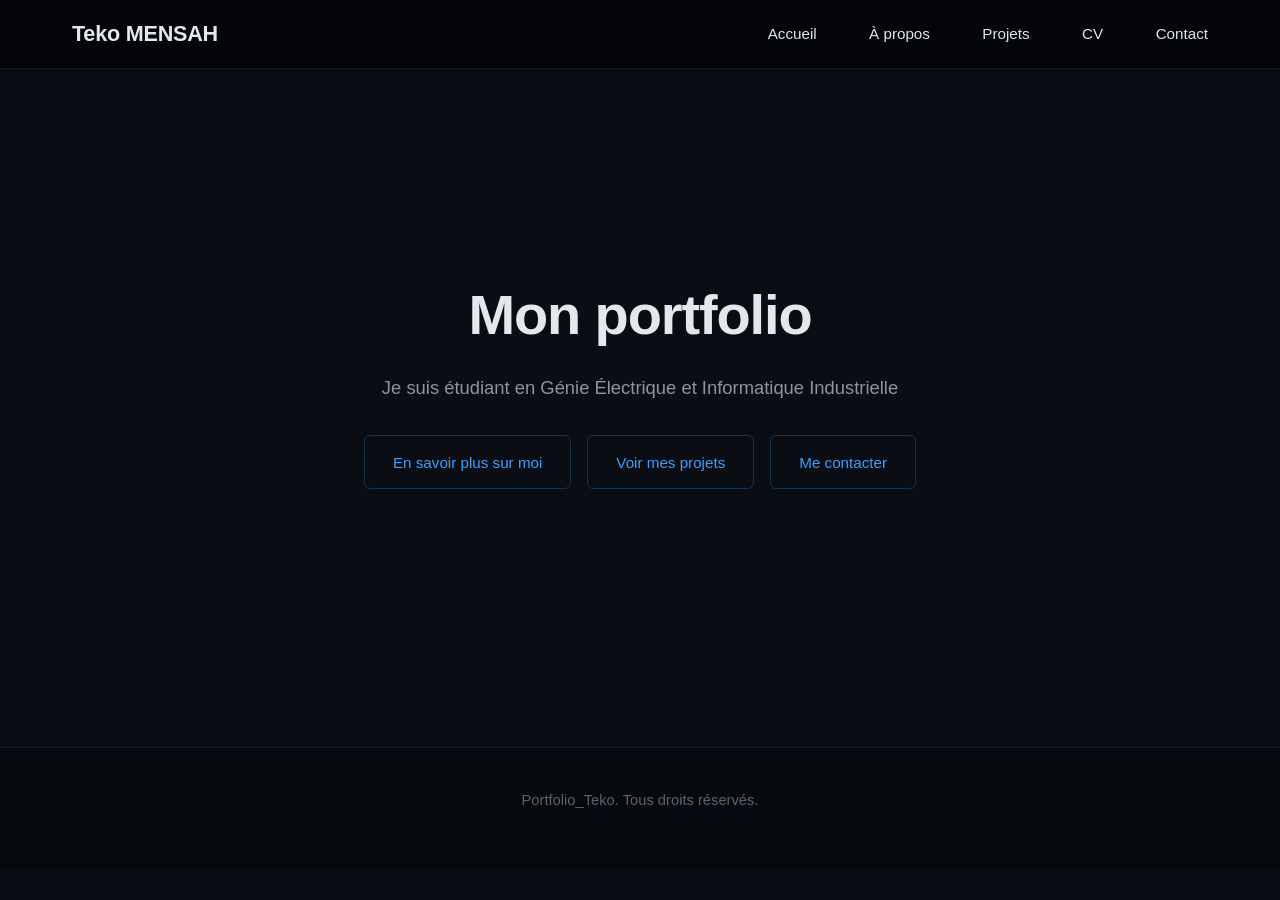
<file: index.html>
<!DOCTYPE html>
<html lang="fr">
<head>
  <meta charset="utf-8">
  <meta name="viewport" content="width=device-width, initial-scale=1">
  <title>Teko MENSAH - Portfolio</title>
  <link rel="stylesheet" href="style.css">
</head>


<body>

  <header style="background: rgba(0, 0, 0, 0.2); backdrop-filter: brightness(0.5);">
    <nav class="container flex-between" style="max-width:1200px; margin:0 auto; display:flex; align-items:center; justify-content:space-between;">
      <h1>Teko MENSAH</h1>
      <div>
        <a href="index.html" style="color:#e0e6ed; margin-right:1rem; text-decoration:none;">Accueil</a>
        <a href="about.html" style="color:#e0e6ed; margin-right:1rem; text-decoration:none;">À propos</a>
        <a href="projects.html" style="color:#e0e6ed; margin-right:1rem; text-decoration:none;">Projets</a>
        <a href="skills.html" style="color:#e0e6ed; margin-right:1rem; text-decoration:none;">CV</a>
        <a href="contact.html" style="color:#e0e6ed; text-decoration:none;">Contact</a>
      </div>
    </nav>
  </header>



  <main class="hero">
    <div class="hero-inner">
      <h1 class="hero-line">Mon portfolio</h1>
      <p class="hero-sub"> Je suis étudiant en Génie Électrique et Informatique Industrielle</p>
      <div class="hero-actions">
        <a class="btn btn-outline" href="about.html">En savoir plus sur moi</a>
        <a class="btn btn-outline" href="projects.html">Voir mes projets</a>
        <a class="btn btn-outline" href="contact.html">Me contacter</a>
      </div>
    </div>
  </main>




  <footer class="mt-5">
    <div class="container">
      <p> Portfolio_Teko. Tous droits réservés.</p>
    </div>
  </footer>

</body>
</html>
</file>
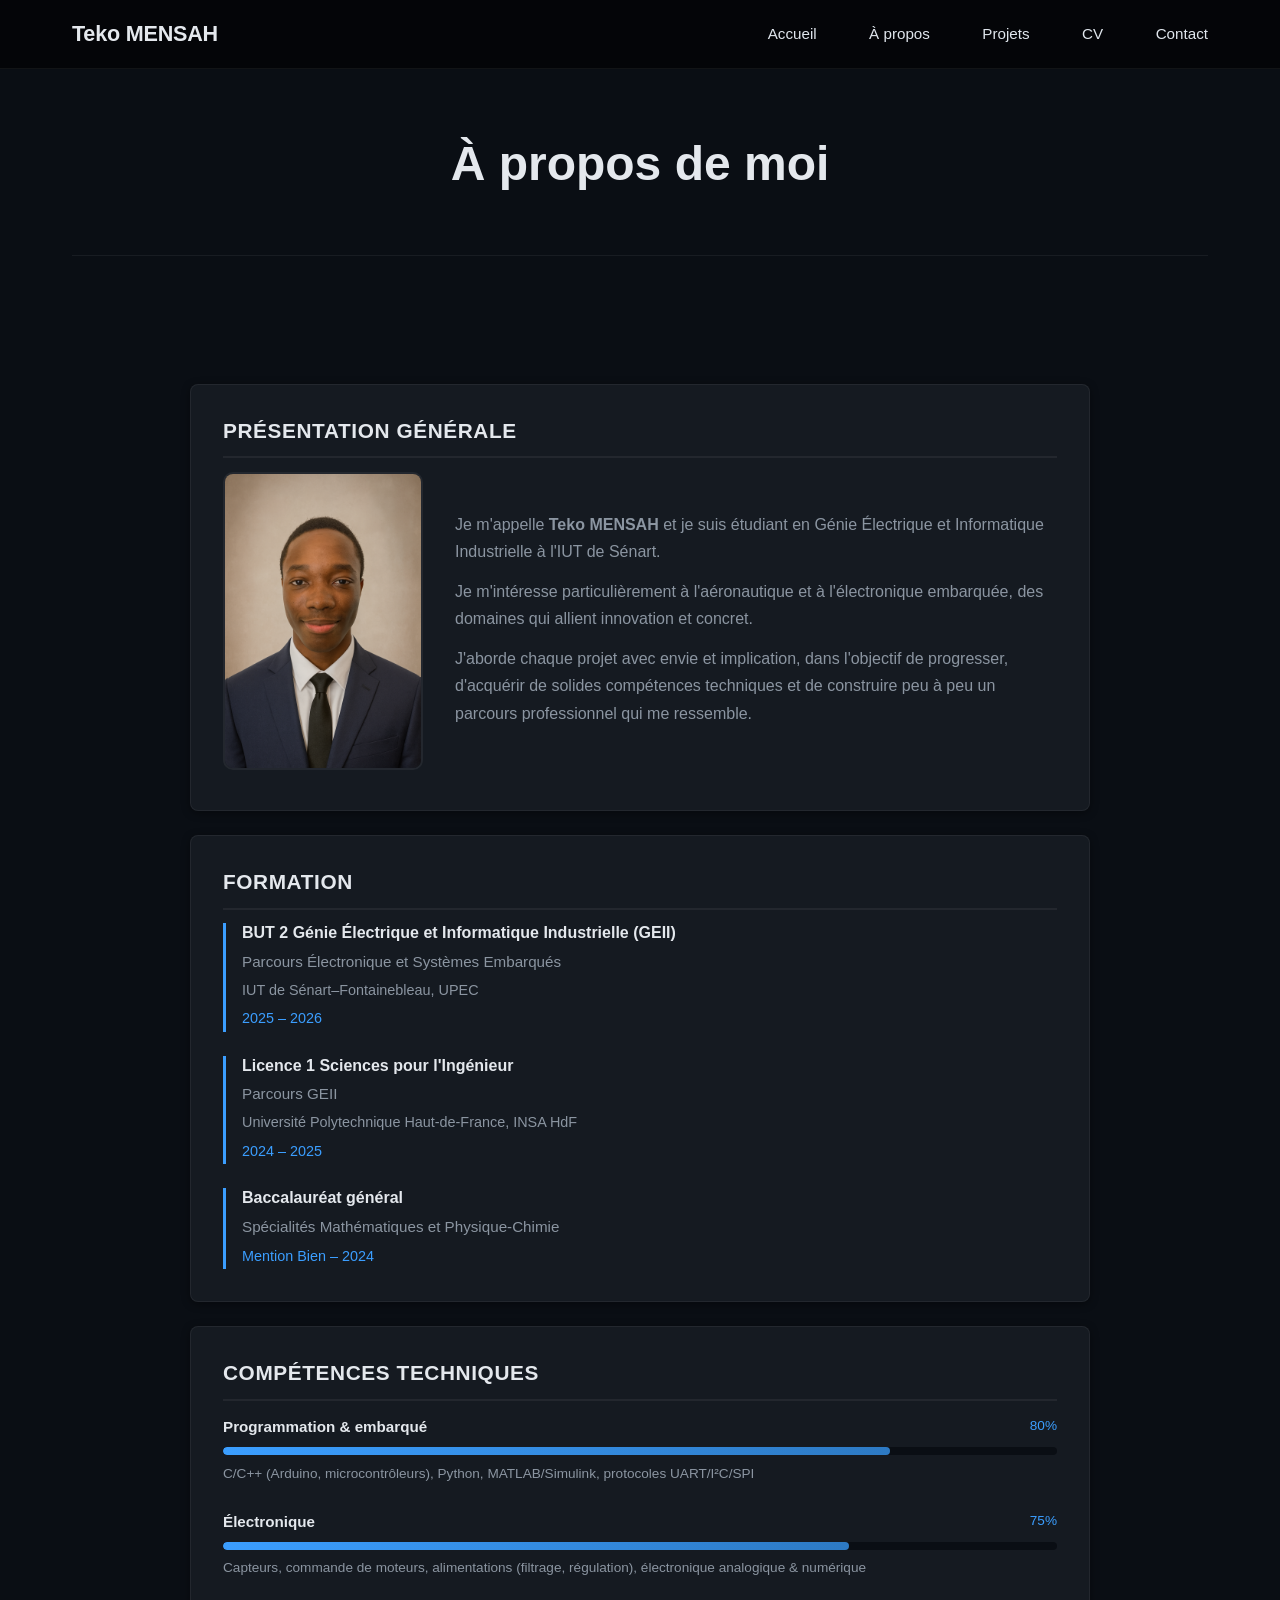
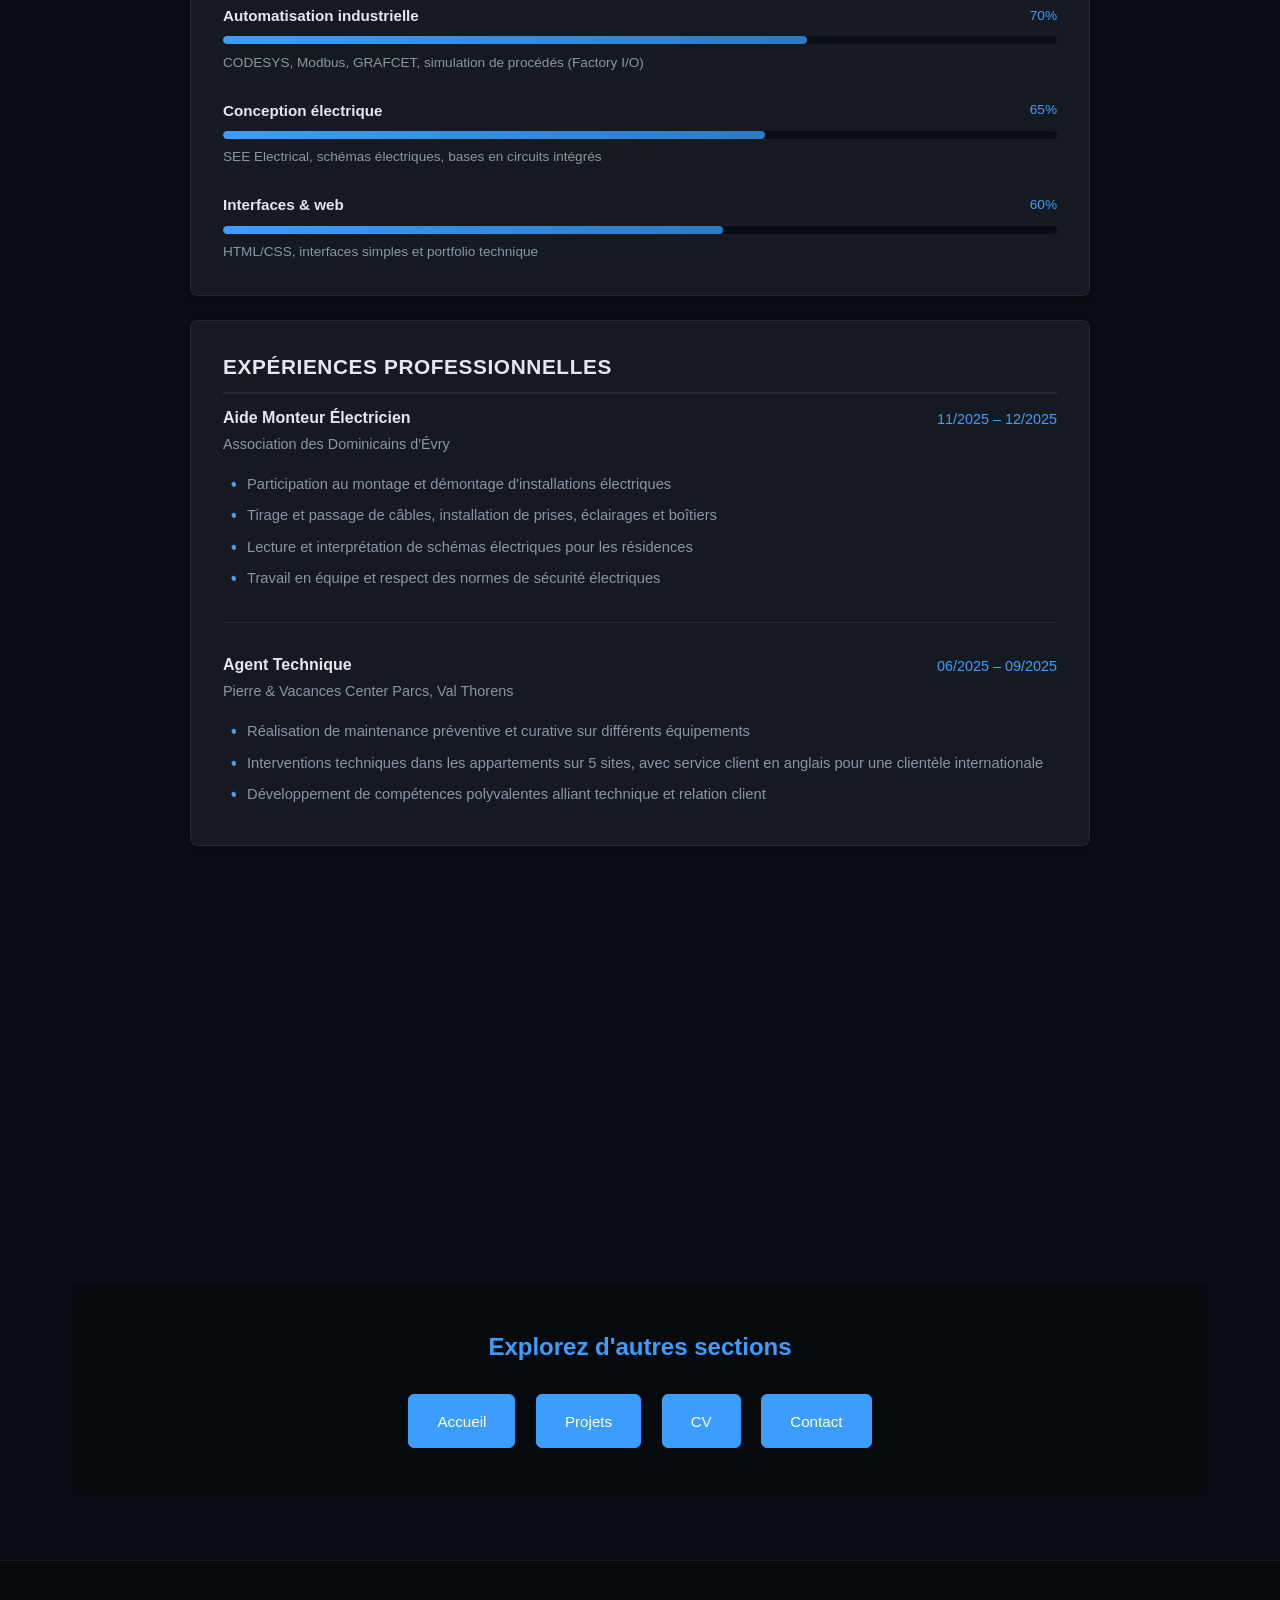
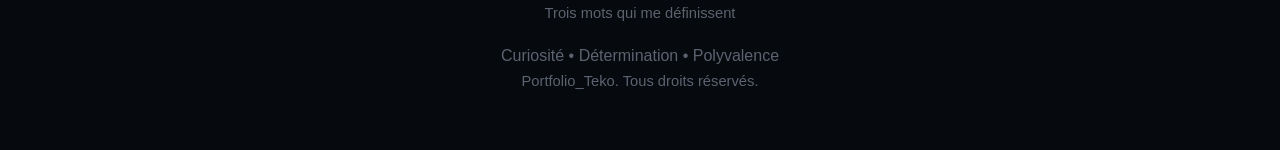
<file: about.html>
<!DOCTYPE html>
<html lang="fr">
<head>
  <meta charset="UTF-8">
  <meta name="viewport" content="width=device-width, initial-scale=1.0">
  <title>À Propos - Portfolio</title>
  <link rel="stylesheet" href="style.css">
</head>
<body>
  <!-- Header Navigation -->
  <header style="background: rgba(0, 0, 0, 0.2); backdrop-filter: brightness(0.5);">
    <nav class="container flex-between" style="max-width:1200px; margin:0 auto; display:flex; align-items:center; justify-content:space-between;">
      <h1>Teko MENSAH</h1>
      <div>
        <a href="index.html" style="color:#e0e6ed; margin-right:1rem; text-decoration:none;">Accueil</a>
        <a href="about.html" style="color:#e0e6ed; margin-right:1rem; text-decoration:none;">À propos</a>
        <a href="projects.html" style="color:#e0e6ed; margin-right:1rem; text-decoration:none;">Projets</a>
        <a href="skills.html" style="color:#e0e6ed; margin-right:1rem; text-decoration:none;">CV</a>
        <a href="contact.html" style="color:#e0e6ed; text-decoration:none;">Contact</a>
      </div>
    </nav>
  </header>

  <!-- Main Content -->
  <main class="container">
    <section class="page-header">
      <h1>À propos de moi</h1>
    </section>

    <section class="about-content">
      <div class="about-grid">
        <!-- Présentation générale avec photo -->
        <div class="card about-card fade-in">
          <h3 class="section-subtitle">Présentation générale</h3>
          <div class="presentation-container">
            <div class="photo-container">
              <img src="Photo.PNG" alt="Photo de Teko MENSAH" class="profile-photo">
            </div>
            <div class="presentation-text">
              <p class="text-secondary">
                Je m'appelle <strong>Teko MENSAH</strong> et je suis étudiant en Génie Électrique et Informatique Industrielle à l'IUT de Sénart.
              </p>
              <p class="text-secondary">
                Je m'intéresse particulièrement à l'aéronautique et à l'électronique embarquée, des domaines qui allient innovation et concret.
              </p>
              <p class="text-secondary">
                J'aborde chaque projet avec envie et implication, dans l'objectif de progresser, d'acquérir de solides compétences techniques et de construire peu à peu un parcours professionnel qui me ressemble.
              </p>
            </div>
          </div>
        </div>

        <!-- Formation -->
        <div class="card about-card fade-in">
          <h3 class="section-subtitle">Formation</h3>
          <div class="education-list">
            <div class="education-item">
              <h4>BUT 2 Génie Électrique et Informatique Industrielle (GEII)</h4>
              <p class="education-detail">Parcours Électronique et Systèmes Embarqués</p>
              <p class="education-institution">IUT de Sénart–Fontainebleau, UPEC</p>
              <span class="education-date">2025 – 2026</span>
            </div>
            
            <div class="education-item">
              <h4>Licence 1 Sciences pour l'Ingénieur</h4>
              <p class="education-detail">Parcours GEII</p>
              <p class="education-institution">Université Polytechnique Haut-de-France, INSA HdF</p>
              <span class="education-date">2024 – 2025</span>
            </div>
            
            <div class="education-item">
              <h4>Baccalauréat général</h4>
              <p class="education-detail">Spécialités Mathématiques et Physique-Chimie</p>
              <span class="education-date">Mention Bien – 2024</span>
            </div>
          </div>
        </div>

        <!-- Compétences techniques -->
        <div class="card about-card fade-in">
          <h3 class="section-subtitle">Compétences techniques</h3>
          <div class="skills-list">
            <div class="skill-item">
              <div class="skill-header">
                <span class="skill-name">Programmation & embarqué</span>
                <span class="skill-percent">80%</span>
              </div>
              <div class="skill-bar">
                <div class="skill-progress" style="width: 80%;"></div>
              </div>
              <p class="skill-detail">C/C++ (Arduino, microcontrôleurs), Python, MATLAB/Simulink, protocoles UART/I²C/SPI</p>
            </div>
            
            <div class="skill-item">
              <div class="skill-header">
                <span class="skill-name">Électronique</span>
                <span class="skill-percent">75%</span>
              </div>
              <div class="skill-bar">
                <div class="skill-progress" style="width: 75%;"></div>
              </div>
              <p class="skill-detail">Capteurs, commande de moteurs, alimentations (filtrage, régulation), électronique analogique & numérique</p>
            </div>
            
            <div class="skill-item">
              <div class="skill-header">
                <span class="skill-name">Automatisation industrielle</span>
                <span class="skill-percent">70%</span>
              </div>
              <div class="skill-bar">
                <div class="skill-progress" style="width: 70%;"></div>
              </div>
              <p class="skill-detail">CODESYS, Modbus, GRAFCET, simulation de procédés (Factory I/O)</p>
            </div>
            
            <div class="skill-item">
              <div class="skill-header">
                <span class="skill-name">Conception électrique</span>
                <span class="skill-percent">65%</span>
              </div>
              <div class="skill-bar">
                <div class="skill-progress" style="width: 65%;"></div>
              </div>
              <p class="skill-detail">SEE Electrical, schémas électriques, bases en circuits intégrés</p>
            </div>
            
            <div class="skill-item">
              <div class="skill-header">
                <span class="skill-name">Interfaces & web</span>
                <span class="skill-percent">60%</span>
              </div>
              <div class="skill-bar">
                <div class="skill-progress" style="width: 60%;"></div>
              </div>
              <p class="skill-detail">HTML/CSS, interfaces simples et portfolio technique</p>
            </div>
          </div>
        </div>

        <!-- Expériences professionnelles -->
        <div class="card about-card fade-in">
          <h3 class="section-subtitle">Expériences professionnelles</h3>
          <div class="experience-list">
            <div class="experience-item">
              <div class="experience-header">
                <div>
                  <h4>Aide Monteur Électricien</h4>
                  <p class="experience-company">Association des Dominicains d'Évry</p>
                </div>
                <span class="experience-date">11/2025 – 12/2025</span>
              </div>
              <ul class="experience-details">
                <li>Participation au montage et démontage d'installations électriques</li>
                <li>Tirage et passage de câbles, installation de prises, éclairages et boîtiers</li>
                <li>Lecture et interprétation de schémas électriques pour les résidences</li>
                <li>Travail en équipe et respect des normes de sécurité électriques</li>
              </ul>
            </div>
            
            <div class="experience-item">
              <div class="experience-header">
                <div>
                  <h4>Agent Technique</h4>
                  <p class="experience-company">Pierre & Vacances Center Parcs, Val Thorens</p>
                </div>
                <span class="experience-date">06/2025 – 09/2025</span>
              </div>
              <ul class="experience-details">
                <li>Réalisation de maintenance préventive et curative sur différents équipements</li>
                <li>Interventions techniques dans les appartements sur 5 sites, avec service client en anglais pour une clientèle internationale</li>
                <li>Développement de compétences polyvalentes alliant technique et relation client</li>
              </ul>
            </div>
          </div>
        </div>

        <!-- Hobbies / centres d'intérêt -->
        <div class="card about-card fade-in">
          <h3 class="section-subtitle">Hobbies</h3>
          <div class="hobbies-list">
            <ul class="experience-details">
              <li><strong>Musique :</strong> Chef pupitre ténor et censeur dans ma chorale locale, avec participation active à l'équipe de communication pour organiser et promouvoir nos projets.</li>
              <li><strong>Sport :</strong> Football, musculation, basketball et ping-pong.</li>
              <li><strong>Animes & Mangas :</strong> Fan de séries comme Naruto ou Fullmetal Alchemist.</li>
            </ul>
          </div>
        </div>
      </div>
    </section>

    <!-- Bottom Navigation -->
    <section class="bottom-navigation">
      <h3>Explorez d'autres sections</h3>
      <a href="index.html" class="btn btn-primary">Accueil</a>
      <a href="projects.html" class="btn btn-primary">Projets</a>
      <a href="skills.html" class="btn btn-primary">CV</a>
      <a href="contact.html" class="btn btn-primary">Contact</a>
    </section>
  </main>

  <!-- Footer -->
  <footer>
    <div class="container">
      <div class="footer-values">
        <p class="subtle">Trois mots qui me définissent</p>
        <div class="value-tags">
          <span class="value-tag">Curiosité</span>
          <span class="value-separator">•</span>
          <span class="value-tag">Détermination</span>
          <span class="value-separator">•</span>
          <span class="value-tag">Polyvalence</span>
        </div>
      </div>
      <div>
        <p>Portfolio_Teko. Tous droits réservés.</p>
      </div>
    </div>
  </footer>

  <!-- JavaScript pour l'animation d'apparition progressive -->
  <script>
    document.addEventListener('DOMContentLoaded', function() {
      const cards = document.querySelectorAll('.about-card');
      
      const observer = new IntersectionObserver((entries) => {
        entries.forEach(entry => {
          if (entry.isIntersecting) {
            const index = Array.from(cards).indexOf(entry.target);
            setTimeout(() => {
              entry.target.classList.add('visible');
            }, index * 150);
            observer.unobserve(entry.target);
          }
        });
      }, {
        threshold: 0.1,
        rootMargin: '0px 0px -50px 0px'
      });
      
      cards.forEach(card => {
        card.classList.add('fade-in');
        observer.observe(card);
      });
    });
  </script>
</body>
</html>
</file>
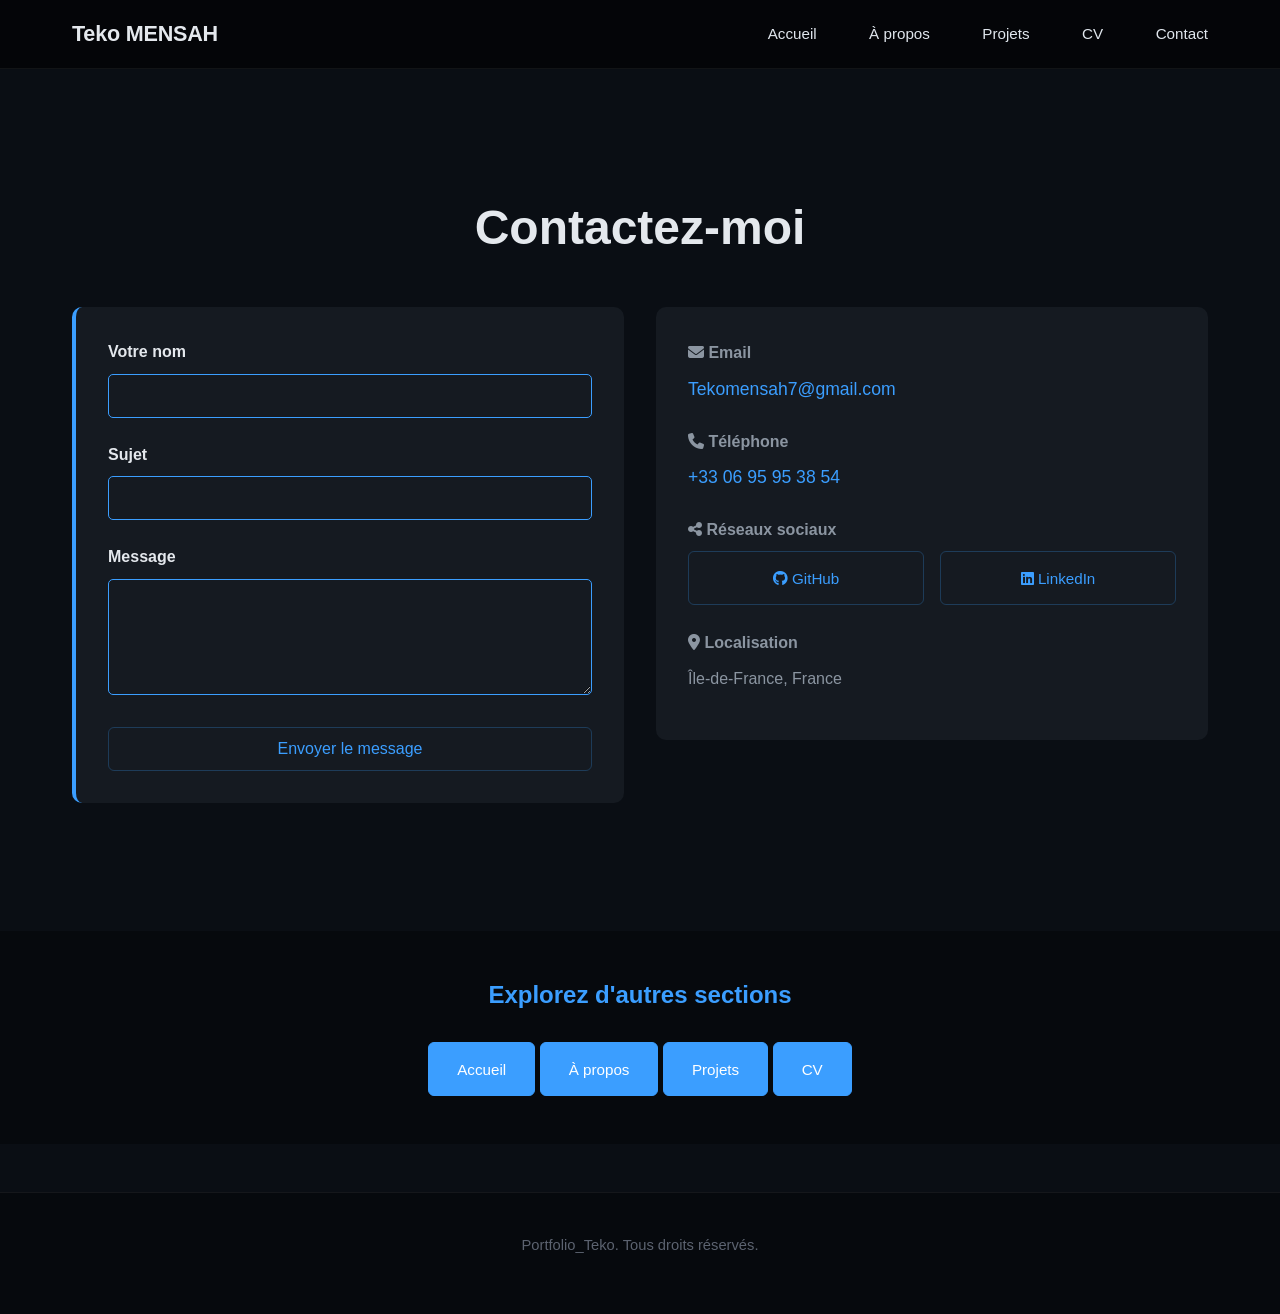
<file: contact.html>
<!DOCTYPE html>
<html lang="fr">
<head>
  <meta charset="UTF-8">
  <meta name="viewport" content="width=device-width, initial-scale=1.0">
  <title>Contact - Portfolio</title>
  <link rel="stylesheet" href="style.css">
  <!-- Font Awesome -->
  <link rel="stylesheet" href="https://cdnjs.cloudflare.com/ajax/libs/font-awesome/6.4.0/css/all.min.css">
</head>


<body>

  <!-- HEADER / NAVIGATION -->
  <header style="background: rgba(0, 0, 0, 0.2); backdrop-filter: brightness(0.5);">
    <nav class="container flex-between" style="max-width:1200px; margin:0 auto; display:flex; align-items:center; justify-content:space-between;">
      <h1>Teko MENSAH</h1>
      <div>
        <a href="index.html" style="color:#e0e6ed; margin-right:1rem; text-decoration:none;">Accueil</a>
        <a href="about.html" style="color:#e0e6ed; margin-right:1rem; text-decoration:none;">À propos</a>
        <a href="projects.html" style="color:#e0e6ed; margin-right:1rem; text-decoration:none;">Projets</a>
        <a href="skills.html" style="color:#e0e6ed; margin-right:1rem; text-decoration:none;">CV</a>
        <a href="contact.html" style="color:#e0e6ed; text-decoration:none;">Contact</a>
      </div>
    </nav>
  </header>

  <!-- MAIN CONTENT -->
  <section class="mt-5 mb-5">
    <div class="container">
      <h1 class="text-center mb-5">Contactez-moi</h1>

      <div class="grid grid-2">


        <!-- CONTACT FORM -->
        <div>
          <div style="background: var(--bg-secondary); padding: 2rem; border-radius: 10px; border-left: 4px solid var(--accent);">

            <form id="contactForm" style="display: flex; flex-direction: column; gap: 1.5rem;">
              
              <div>
                <label for="name" class="text-secondary" style="display: block; margin-bottom: 0.5rem; font-weight: bold;">Votre nom</label>
                <input type="text" id="name" name="name" required 
                  style="width: 100%; padding: 0.75rem; background: var(--bg-primary); color: var(--text-primary); border: 1px solid var(--accent); border-radius: 5px; font-size: 1rem;">
              </div>

              <div>
                <label for="subject" class="text-secondary" style="display: block; margin-bottom: 0.5rem; font-weight: bold;">Sujet</label>
                <input type="text" id="subject" name="subject" required 
                  style="width: 100%; padding: 0.75rem; background: var(--bg-primary); color: var(--text-primary); border: 1px solid var(--accent); border-radius: 5px; font-size: 1rem;">
              </div>

              <div>
                <label for="message" class="text-secondary" style="display: block; margin-bottom: 0.5rem; font-weight: bold;">Message</label>
                <textarea id="message" name="message" rows="5" required 
                  style="width: 100%; padding: 0.75rem; background: var(--bg-primary); color: var(--text-primary); border: 1px solid var(--accent); border-radius: 5px; font-size: 1rem; font-family: inherit; resize: vertical;"></textarea>
              </div>

              <button type="submit" class="btn btn-outline" style="width: 100%; padding: 0.75rem; font-size: 1rem;">
                Envoyer le message
              </button>

            </form>

            <p id="formStatus" class="text-secondary" style="margin-top: 1rem; text-align: center; display: none;"></p>

          </div>
        </div>

        <!-- CONTACT INFO -->
        <div>
          <div style="background: var(--bg-secondary); padding: 2rem; border-radius: 10px; border-left: 4px solid var(--secondary-accent);">
            
            <div style="display: flex; flex-direction: column; gap: 1.5rem;">
              
              <div>
                <p class="text-secondary" style="font-weight: bold; margin-bottom: 0.5rem;">
                  <i class="fas fa-envelope"></i> Email
                </p>
                <a href="mailto:Tekomensah7@gmail.com" style="color: var(--accent); text-decoration: none; font-size: 1.1rem; transition: color 0.3s;">
                  Tekomensah7@gmail.com
                </a>
              </div>

              <div>
                <p class="text-secondary" style="font-weight: bold; margin-bottom: 0.5rem;">
                  <i class="fas fa-phone"></i> Téléphone
                </p>
                <a href="tel:+33695953854" style="color: var(--accent); text-decoration: none; font-size: 1.1rem; transition: color 0.3s;">
                  +33 06 95 95 38 54
                </a>
              </div>

              <div>
                <p class="text-secondary" style="font-weight: bold; margin-bottom: 0.5rem;">
                  <i class="fas fa-share-alt"></i> Réseaux sociaux
                </p>
                <div style="display: flex; gap: 1rem;">
                  <a href="https://github.com/Mesoket/Teko.MENSAH" target="_blank" rel="noopener noreferrer" class="btn btn-outline" style="flex: 1; text-align: center;">
                    <i class="fab fa-github"></i> GitHub
                  </a>
                  <a href="https://www.linkedin.com/in/teko-mensah-b5ab98325/" target="_blank" rel="noopener noreferrer" class="btn btn-outline" style="flex: 1; text-align: center;">
                    <i class="fab fa-linkedin"></i> LinkedIn
                  </a>
                </div>
              </div>

              <div>
                <p class="text-secondary" style="font-weight: bold; margin-bottom: 0.5rem;">
                  <i class="fas fa-map-marker-alt"></i> Localisation
                </p>
                <p class="text-secondary">Île-de-France, France</p>
              </div>

            </div>
          </div>
        </div>

      </div>

    </div>
  </section>


   <!-- BOTTOM NAVIGATION -->
  <section style="background: var(--bg-footer); padding: 3rem 2rem; text-align: center;">
    <div class="container">
      <h3 style="color: var(--accent); margin-bottom: 2rem;">Explorez d'autres sections</h3>
      <a href="index.html" class="btn btn-primary">Accueil</a>
      <a href="about.html" class="btn btn-primary">À propos</a>
      <a href="projects.html" class="btn btn-primary">Projets</a>
      <a href="skills.html" class="btn btn-primary">CV</a>
    </div>
  </section>


  <!-- FOOTER -->
  <footer class="mt-5">
    <div class="container">
      <p> Portfolio_Teko. Tous droits réservés. </p>
    </div>
  </footer>



  <script>
    // Simple form submission handler
    document.getElementById('contactForm').addEventListener('submit', function(e) {
      e.preventDefault();
      this.reset();
    });
  </script>


</body>
</html>
</file>
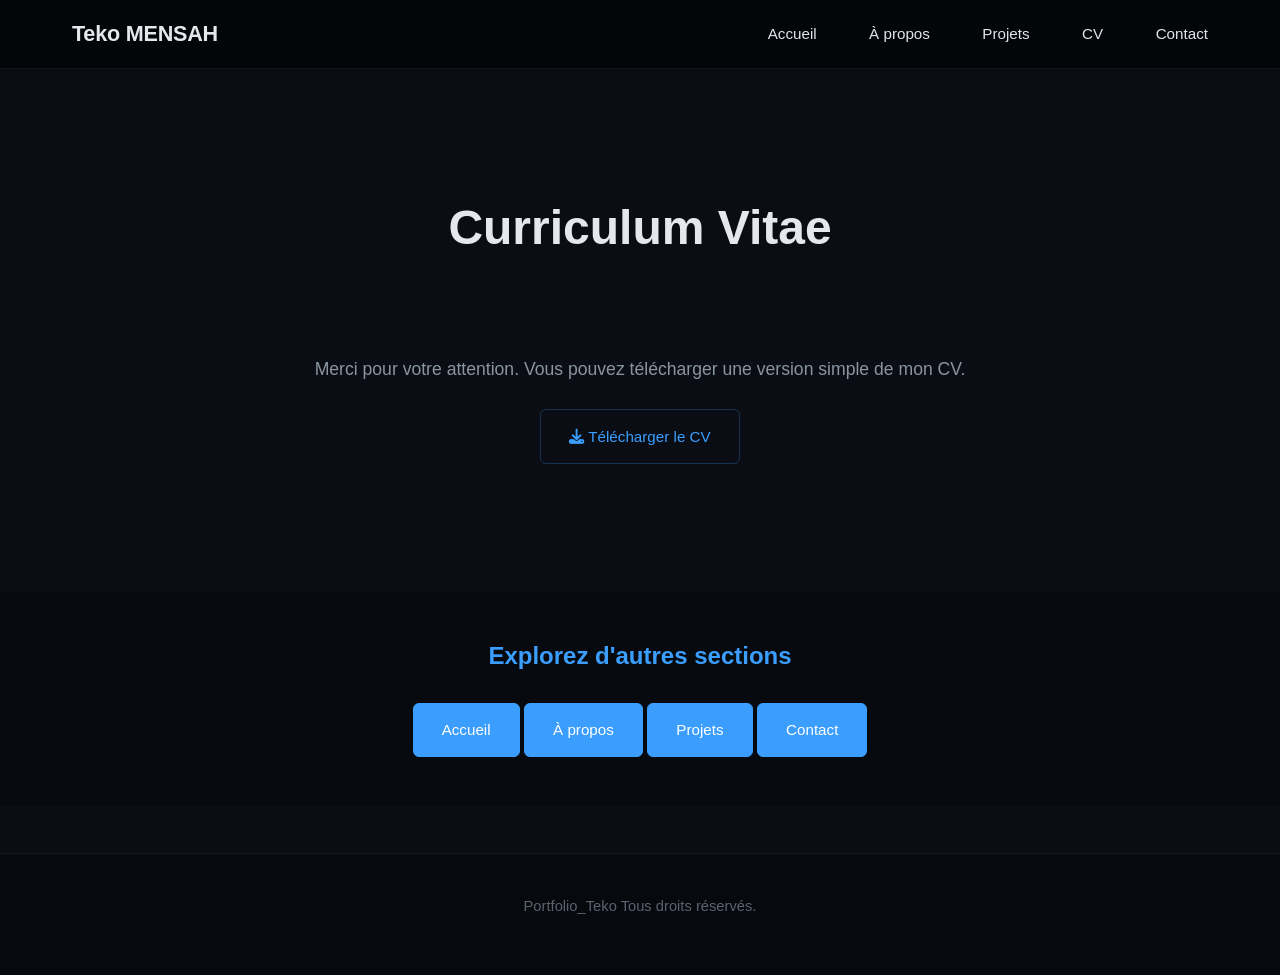
<file: skills.html>
<!DOCTYPE html>
<html lang="fr">
<head>
  <meta charset="UTF-8">
  <meta name="viewport" content="width=device-width, initial-scale=1.0">
  <title>Mon CV - Portfolio</title>
  <link rel="stylesheet" href="style.css">
  <!-- Font Awesome -->
  <link rel="stylesheet" href="https://cdnjs.cloudflare.com/ajax/libs/font-awesome/6.4.0/css/all.min.css">
</head>
<body>
  <!-- HEADER / NAVIGATION -->
  <header style="background: rgba(0, 0, 0, 0.2); backdrop-filter: brightness(0.5);">
    <nav class="container flex-between" style="max-width:1200px; margin:0 auto; display:flex; align-items:center; justify-content:space-between;">
      <h1>Teko MENSAH</h1>
      <div>
        <a href="index.html" style="color:#e0e6ed; margin-right:1rem; text-decoration:none;">Accueil</a>
        <a href="about.html" style="color:#e0e6ed; margin-right:1rem; text-decoration:none;">À propos</a>
        <a href="projects.html" style="color:#e0e6ed; margin-right:1rem; text-decoration:none;">Projets</a>
        <a href="skills.html" style="color:#e0e6ed; margin-right:1rem; text-decoration:none;">CV</a>
        <a href="contact.html" style="color:#e0e6ed; text-decoration:none;">Contact</a>
      </div>
    </nav>
  </header>

  <!-- CV SECTION -->
  <section class="mt-5">
    <h1 class="text-center mb-5">Curriculum Vitae</h1>
    <div class="container" style="text-align: center; padding: 3rem 1rem;">
      <p style="font-size: 1.1rem; margin-bottom: 1.5rem;">
        Merci pour votre attention. Vous pouvez télécharger une version simple de mon CV.
      </p>
      <a href="MENSAH-Teko-CV.pdf" download="MENSAH-Teko-CV" class="btn btn-outline">
        <i class="fas fa-download"></i> Télécharger le CV
      </a>
    </div>
  </section>

  <!-- BOTTOM NAVIGATION -->
  <section style="background: var(--bg-footer); padding: 3rem 2rem; text-align: center;">
    <div class="container">
      <h3 style="color: var(--accent); margin-bottom: 2rem;">Explorez d'autres sections</h3>
      <a href="index.html" class="btn btn-primary">Accueil</a>
      <a href="about.html" class="btn btn-primary">À propos</a>
      <a href="projects.html" class="btn btn-primary">Projets</a>
      <a href="contact.html" class="btn btn-primary">Contact</a>
    </div>
  </section>

  <!-- FOOTER -->
  <footer class="mt-5">
    <div class="container">
      <p>Portfolio_Teko Tous droits réservés. </p>
    </div>
  </footer>
</body>
</html>
</file>
<file: style.css>
/* ==================================================
   VARIABLES GLOBALES
   ================================================== */
:root {
  --bg-main: #0a0e14;
  --bg-secondary: #151a21;
  --bg-footer: #06090d;
  --text-primary: #e4e8ed;
  --text-secondary: #8b95a1;
  --text-muted: #5c6370;
  --accent: #3b9eff;
  --accent-dim: #2d7ac4;
  --border: rgba(255, 255, 255, 0.06);
  --border-hover: rgba(59, 158, 255, 0.25);
  --shadow-sm: 0 2px 8px rgba(0, 0, 0, 0.4);
  --shadow-md: 0 4px 16px rgba(0, 0, 0, 0.5);
  --shadow-lg: 0 8px 24px rgba(0, 0, 0, 0.6);
}

/* ===========================
   RESET & BASE
   =========================== */
* { box-sizing: border-box; margin: 0; padding: 0; }
html { font-size: 16px; scroll-behavior: smooth; }
body { 
  font-family: -apple-system, BlinkMacSystemFont, 'Segoe UI', Roboto, sans-serif;
  background: var(--bg-main); color: var(--text-primary);
  line-height: 1.65; overflow-x: hidden; min-height: 100vh;
}

/* ===========================
   TYPOGRAPHIE
   =========================== */
h1, h2, h3, h4, h5, h6 { line-height: 1.3; font-weight: 600; margin-bottom: 1rem; color: var(--text-primary); }
h1 { font-size: clamp(2rem, 5vw, 3rem); }
h2 { font-size: clamp(1.75rem, 4vw, 2.25rem); }
h3 { font-size: clamp(1.25rem, 3vw, 1.5rem); }
h4 { font-size: 1.25rem; }
h5 { font-size: 1.1rem; }
p { margin-bottom: 1rem; color: var(--text-secondary); line-height: 1.7; }
a { color: var(--accent); text-decoration: none; transition: color 0.2s ease; }
a:hover { color: var(--text-primary); }

/* ===========================
   LAYOUT
   =========================== */
.container { max-width: 1200px; margin: 0 auto; padding: 0 2rem; }
.text-center { text-align: center; }
.text-left { text-align: left; }
.text-right { text-align: right; }

.mt-1 { margin-top: 0.5rem; } .mt-2 { margin-top: 1rem; } .mt-3 { margin-top: 1.5rem; } .mt-4 { margin-top: 2rem; } .mt-5 { margin-top: 3rem; }
.mb-1 { margin-bottom: 0.5rem; } .mb-2 { margin-bottom: 1rem; } .mb-3 { margin-bottom: 1.5rem; } .mb-4 { margin-bottom: 2rem; } .mb-5 { margin-bottom: 3rem; }
.p-1 { padding: 0.5rem; } .p-2 { padding: 1rem; } .p-3 { padding: 1.5rem; } .p-4 { padding: 2rem; } .p-5 { padding: 3rem; }

.flex { display: flex; }
.flex-center { display: flex; justify-content: center; align-items: center; }
.flex-between { display: flex; justify-content: space-between; align-items: center; }

.grid { display: grid; gap: 2rem; }
.grid-2 { grid-template-columns: repeat(auto-fit, minmax(300px, 1fr)); }
.grid-3 { grid-template-columns: repeat(auto-fit, minmax(250px, 1fr)); }

/* ===========================
   NAVIGATION
   =========================== */
header { 
  background: var(--bg-secondary); border-bottom: 1px solid var(--border); 
  padding: 1.25rem 0; position: sticky; top: 0; z-index: 1000;
}
nav h1 { font-size: 1.35rem; color: var(--text-primary); margin: 0; font-weight: 600; letter-spacing: -0.01em; }
nav a { 
  color: var(--text-secondary); margin-left: 2rem; font-weight: 500; font-size: 0.95rem; 
  transition: color 0.2s ease; position: relative;
}
nav a::after {
  content: ''; position: absolute; bottom: -4px; left: 0; width: 0; height: 2px;
  background: var(--accent); transition: width 0.25s ease;
}
nav a:hover, nav a.active { color: var(--accent); }
nav a:hover::after, nav a.active::after { width: 100%; }

/* ===========================
   HERO
   =========================== */
.hero { display: flex; align-items: center; min-height: 70vh; position: relative; }
.hero-inner { 
  max-width: 750px; margin: 0 auto; text-align: center; 
  padding: 4rem 2rem; position: relative; z-index: 1;
}
.hero-line { 
  font-size: clamp(2.25rem, 5vw, 3.5rem); margin-bottom: 1.25rem; 
  font-weight: 600; letter-spacing: -0.02em; color: var(--text-primary);
}
.hero-sub { 
  color: var(--text-secondary); margin-bottom: 2rem; font-size: clamp(1rem, 2vw, 1.15rem);
  max-width: 600px; margin-left: auto; margin-right: auto; line-height: 1.7;
}
.hero-actions { display: flex; gap: 1rem; justify-content: center; flex-wrap: wrap; }

/* ===========================
   BOUTONS
   =========================== */
.btn {
  display: inline-block; padding: 0.85rem 1.75rem; border-radius: 6px; font-weight: 500;
  cursor: pointer; transition: all 0.2s ease; border: 1px solid transparent; font-size: 0.95rem;
}
.btn-primary { background: var(--accent); color: #fff; border-color: var(--accent); }
.btn-primary:hover { background: var(--accent-dim); border-color: var(--accent-dim); transform: translateY(-1px); }
.btn-outline { border: 1px solid var(--border-hover); color: var(--accent); background: transparent; }
.btn-outline:hover { background: rgba(59, 158, 255, 0.08); border-color: var(--accent); transform: translateY(-1px); }

/* ===========================
   SECTIONS
   =========================== */
section { padding: 5rem 0; position: relative; z-index: 1; }
.section-title { font-size: clamp(1.85rem, 4vw, 2.25rem); margin-bottom: 2.5rem; font-weight: 600; color: var(--text-primary); }

/* ===========================
   CARDS & PROJECTS
   =========================== */
.card { 
  background: var(--bg-secondary); border: 1px solid var(--border); border-radius: 8px; 
  padding: 2rem; box-shadow: var(--shadow-sm); transition: all 0.25s ease;
}
.card h3 { 
  font-size: 1.3rem; margin-bottom: 0.85rem; font-weight: 600; color: var(--text-primary); 
  padding-bottom: 0.75rem; border-bottom: 2px solid var(--border);
}
.card:hover { border-color: var(--border-hover); box-shadow: var(--shadow-md); transform: translateY(-3px); }

/* Grille de projets principale */
.projects-grid { 
  display: grid; grid-template-columns: repeat(auto-fit, minmax(350px, 1fr)); 
  gap: 2rem; margin-top: 3rem;
}
.project-item { 
  background: var(--bg-secondary); border: 1px solid var(--border); border-radius: 12px; 
  overflow: hidden; transition: all 0.3s ease; cursor: pointer; position: relative;
  opacity: 0; transform: translateY(30px); transition: opacity 0.6s ease, transform 0.6s ease, all 0.3s ease;
}
.project-item.visible { opacity: 1; transform: translateY(0); }
.project-item:hover { transform: translateY(-5px); border-color: var(--accent); box-shadow: var(--shadow-lg); }

.project-image { 
  width: 100%; height: 250px; 
  background: linear-gradient(135deg, var(--bg-main) 0%, var(--bg-secondary) 100%);
  display: flex; align-items: center; justify-content: center; position: relative; overflow: hidden;
}
.project-image img { width: 100%; height: 100%; object-fit: cover; transition: transform 0.3s ease; }
.project-item:hover .project-image img { transform: scale(1.05); }

.project-overlay { 
  position: absolute; top: 0; left: 0; width: 100%; height: 100%; 
  background: rgba(0, 0, 0, 0.3); display: flex; align-items: center; justify-content: center;
  transition: background 0.3s ease;
}
.project-item:hover .project-overlay { background: rgba(0, 0, 0, 0.1); }

.project-badge { 
  position: absolute; top: 1rem; right: 1rem; background: var(--accent); color: white;
  padding: 0.4rem 0.8rem; border-radius: 6px; font-size: 0.75rem; font-weight: 600;
  text-transform: uppercase; letter-spacing: 0.5px; z-index: 2;
}
.project-date { 
  position: absolute; bottom: 1rem; left: 1rem; background: rgba(0, 0, 0, 0.7); color: white;
  padding: 0.3rem 0.7rem; border-radius: 4px; font-size: 0.75rem; z-index: 2;
}

.project-content { padding: 1.5rem; }
.project-title { 
  color: var(--text-primary); font-size: 1.15rem; font-weight: 600; margin-bottom: 0.8rem;
  text-transform: uppercase; letter-spacing: 0.5px; line-height: 1.3;
}
.project-description { 
  color: var(--text-secondary); font-size: 0.9rem; line-height: 1.6; margin-bottom: 1rem;
  display: -webkit-box; -webkit-line-clamp: 3; -webkit-box-orient: vertical; overflow: hidden;
}
.project-tags { display: flex; flex-wrap: wrap; gap: 0.5rem; margin-bottom: 1rem; }
.project-tag { 
  background: var(--bg-main); color: var(--text-secondary); padding: 0.3rem 0.7rem; 
  border-radius: 4px; font-size: 0.8rem; border: 1px solid var(--border);
}
.project-link { 
  display: inline-flex; align-items: center; gap: 0.5rem; color: var(--accent);
  font-weight: 500; font-size: 0.9rem; text-decoration: none; transition: all 0.2s ease;
}
.project-link:hover { color: var(--text-primary); gap: 0.8rem; }

/* ===========================
   PAGE HEADERS & À PROPOS
   =========================== */
.page-header { 
  text-align: center; padding: 4rem 0 3rem; border-bottom: 1px solid var(--border); margin-bottom: 3rem;
}
.page-header h1 { font-size: clamp(2.25rem, 5vw, 3rem); margin-bottom: 0.75rem; font-weight: 600; color: var(--text-primary); }
.page-header p { font-size: 1.1rem; color: var(--text-secondary); max-width: 600px; margin: 0 auto; }

/* Grille pour la page À propos */
.about-grid { display: grid; grid-template-columns: 1fr; gap: 1.5rem; max-width: 900px; margin: 0 auto; }
.about-card { opacity: 0; transform: translateY(30px); transition: opacity 0.6s ease, transform 0.6s ease; }
.about-card.visible { opacity: 1; transform: translateY(0); }

.section-subtitle { 
  color: var(--accent); text-transform: uppercase; letter-spacing: 0.6px; font-size: 1rem;
  margin-bottom: 1.5rem; display: flex; align-items: center; gap: 0.5rem;
}

/* Présentation avec photo */
.presentation-container { display: flex; align-items: center; gap: 2rem; flex-wrap: wrap; }
.profile-photo { width: 200px; height: auto; border-radius: 10px; object-fit: cover; border: 2px solid var(--border); }
.presentation-text { flex: 1; min-width: 300px; }
.presentation-text p { font-size: 1rem; line-height: 1.7; margin-bottom: 0.8rem; }

/* Formation */
.education-list { display: flex; flex-direction: column; gap: 1.5rem; }
.education-item { border-left: 3px solid var(--accent); padding-left: 1rem; }
.education-item h4 { color: var(--text-primary); font-weight: 600; margin-bottom: 0.3rem; font-size: 1rem; }
.education-detail { color: var(--text-secondary); font-size: 0.95rem; margin-bottom: 0.2rem; }
.education-institution { color: var(--text-secondary); font-size: 0.9rem; margin-bottom: 0.2rem; }
.education-date { color: var(--accent); font-size: 0.9rem; font-weight: 500; }

/* Compétences */
.skills-list { display: flex; flex-direction: column; gap: 1.5rem; }
.skill-header { display: flex; justify-content: space-between; align-items: center; margin-bottom: 0.5rem; }
.skill-name { color: var(--text-primary); font-weight: 600; font-size: 0.95rem; }
.skill-percent { color: var(--accent); font-size: 0.85rem; font-weight: 500; }
.skill-bar { background: var(--bg-main); height: 8px; border-radius: 10px; overflow: hidden; margin-bottom: 0.4rem; }
.skill-progress { background: linear-gradient(90deg, var(--accent) 0%, var(--accent-dim) 100%); height: 100%; border-radius: 10px; transition: width 1s ease-in-out; }
.skill-detail { color: var(--text-secondary); font-size: 0.85rem; margin: 0; }

/* Expériences professionnelles */
.experience-list { display: flex; flex-direction: column; gap: 2rem; }
.experience-item { padding-bottom: 1.5rem; border-bottom: 1px solid var(--border); }
.experience-item:last-child { border-bottom: none; padding-bottom: 0; }
.experience-header { display: flex; justify-content: space-between; align-items: flex-start; margin-bottom: 0.5rem; flex-wrap: wrap; gap: 1rem; }
.experience-header h4 { color: var(--text-primary); font-weight: 600; margin: 0; font-size: 1rem; }
.experience-company { color: var(--text-secondary); font-size: 0.9rem; margin: 0.2rem 0; }
.experience-date { color: var(--accent); font-size: 0.9rem; font-weight: 500; white-space: nowrap; }
.experience-details { color: var(--text-secondary); font-size: 0.92rem; line-height: 1.7; margin-top: 0.8rem; padding-left: 1.5rem; }
.experience-details li { margin-bottom: 0.4rem; position: relative; }
.experience-details li::before { content: '•'; position: absolute; left: -1rem; color: var(--accent); font-weight: bold; }

/* Hobbies */
.hobbies-list { display: flex; flex-direction: column; gap: 0.8rem; }
.hobby-item { color: var(--text-secondary); line-height: 1.7; font-size: 1rem; padding-left: 1.5rem; position: relative; }
.hobby-item::before { content: '→'; position: absolute; left: 0; color: var(--accent); }

/* ===========================
   BOTTOM NAVIGATION
   =========================== */
.bottom-navigation { 
  background: var(--bg-footer); padding: 3rem 2rem; text-align: center; margin-top: 5rem;
}
.bottom-navigation h3 { color: var(--accent); margin-bottom: 2rem; }
.bottom-navigation .btn { margin: 0 0.5rem; }

/* ===========================
   FOOTER
   =========================== */
footer { 
  background: var(--bg-footer); border-top: 1px solid var(--border); padding: 2.5rem 0;
  text-align: center; color: var(--text-muted); margin-top: 4rem;
}
footer a { color: var(--accent); font-weight: 500; transition: color 0.2s ease; }
footer a:hover { color: var(--text-primary); }
footer p { color: var(--text-muted); font-size: 0.92rem; }

/* ===========================
   RESPONSIVE
   =========================== */
@media (max-width: 768px) {
  .container { padding: 0 1.5rem; }
  section { padding: 3.5rem 0; }
  .grid-2, .grid-3 { grid-template-columns: 1fr; }
  
  nav a { margin-left: 1.25rem; font-size: 0.9rem; }
  nav h1 { font-size: 1.2rem; }
  
  .card { padding: 1.65rem; }
  .hero { min-height: 65vh; }
  .hero-inner { padding: 3rem 1.5rem; }
  .hero-actions { flex-direction: column; }
  .btn { width: 100%; }
  
  .projects-grid { grid-template-columns: 1fr; gap: 1.5rem; }
  .project-image { height: 200px; }
  
  .bottom-navigation { padding: 2rem 1rem; margin-top: 3rem; }
  .bottom-navigation .btn { display: block; margin: 0.5rem 0; width: 100%; }
  
  .presentation-container { flex-direction: column; text-align: center; }
  .profile-photo { width: 180px; margin: 0 auto; }
  .presentation-text { min-width: 100%; }
  
  .experience-header { flex-direction: column; gap: 0.5rem; }
  .experience-date { align-self: flex-start; }
}

@media (max-width: 480px) {
  .container { padding: 0 1rem; }
  section { padding: 2.5rem 0; }
  .card { padding: 1.35rem; }
  nav a { margin-left: 1rem; font-size: 0.85rem; }
  .hero-inner { padding: 2rem 1rem; }
  .page-header { padding: 3rem 0 2rem; margin-bottom: 2rem; }
  
  .profile-photo { width: 150px; }
  .section-subtitle { font-size: 0.9rem; }
  .skill-name, .skill-percent { font-size: 0.85rem; }
  .skill-detail { font-size: 0.8rem; }
  
  .project-badge, .project-date { font-size: 0.7rem; padding: 0.25rem 0.5rem; }
  .project-title { font-size: 1rem; }
  .project-description { font-size: 0.85rem; }
}
</file>
